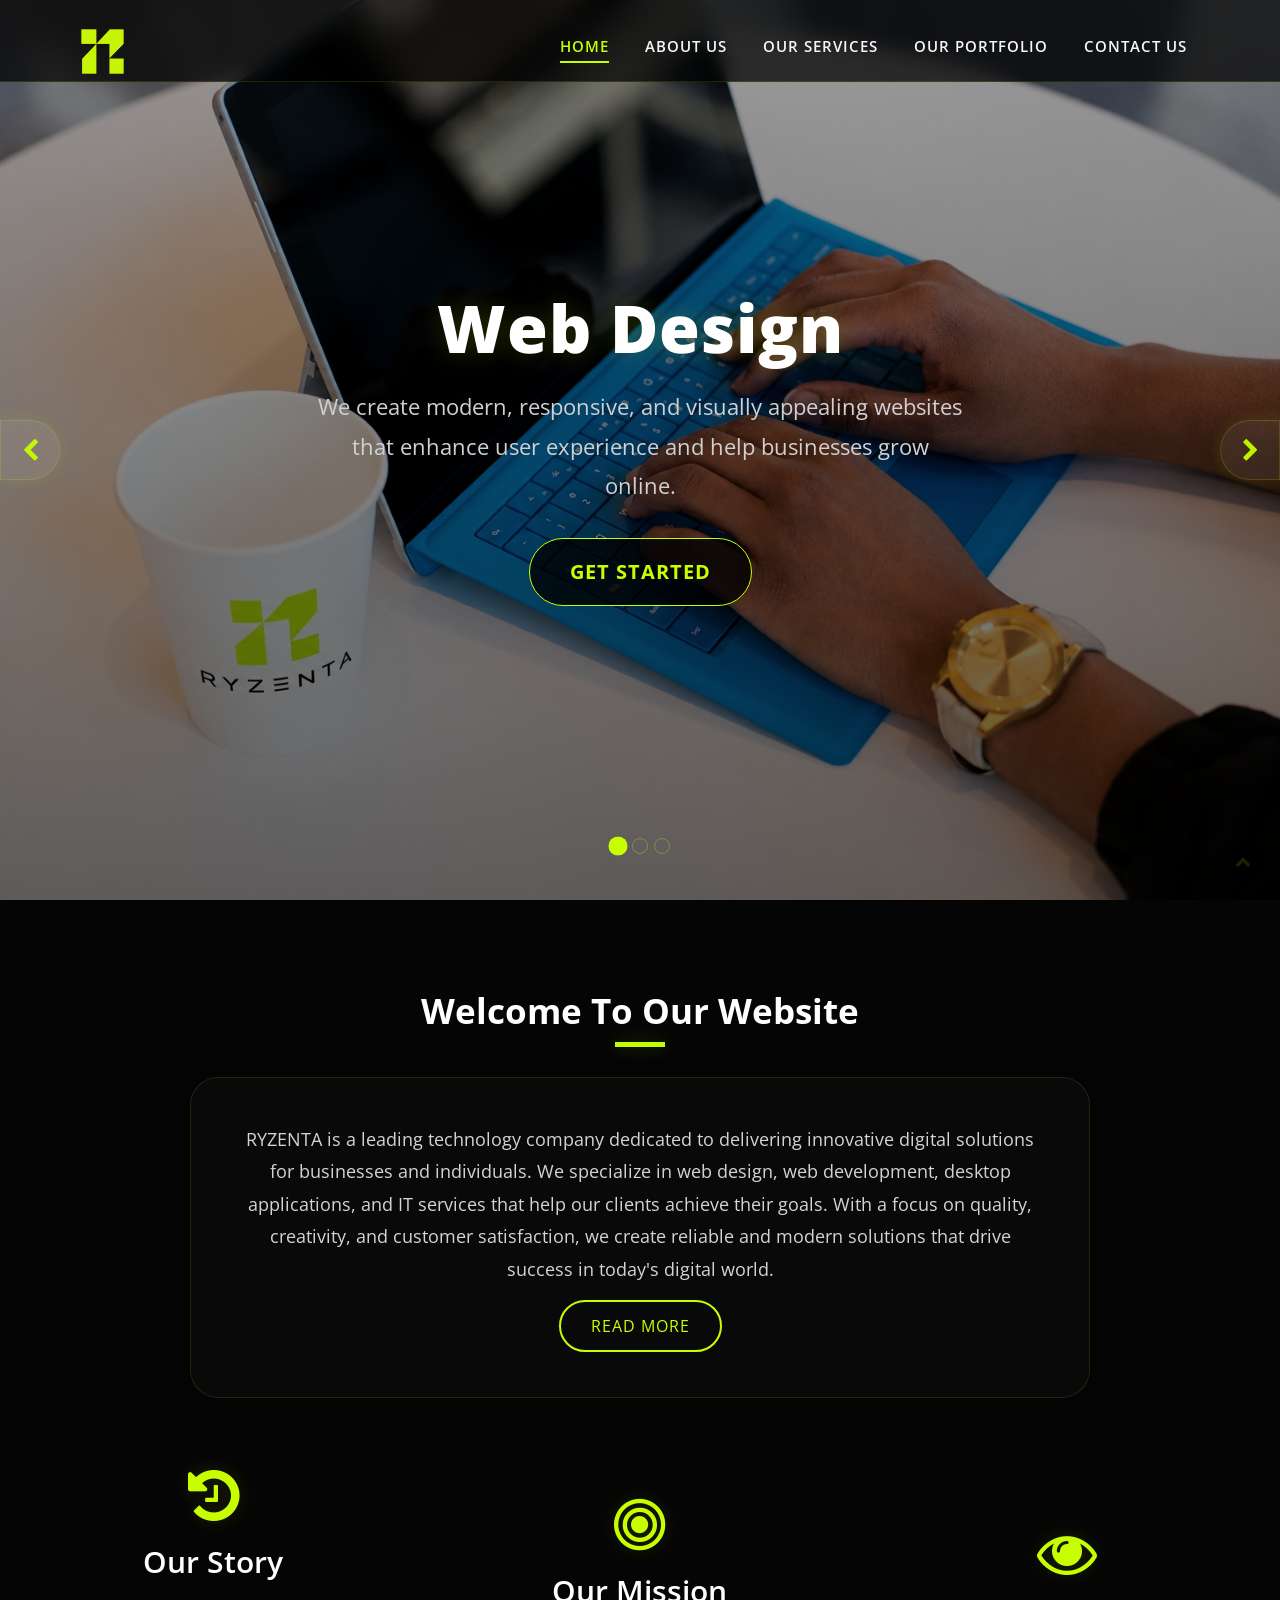
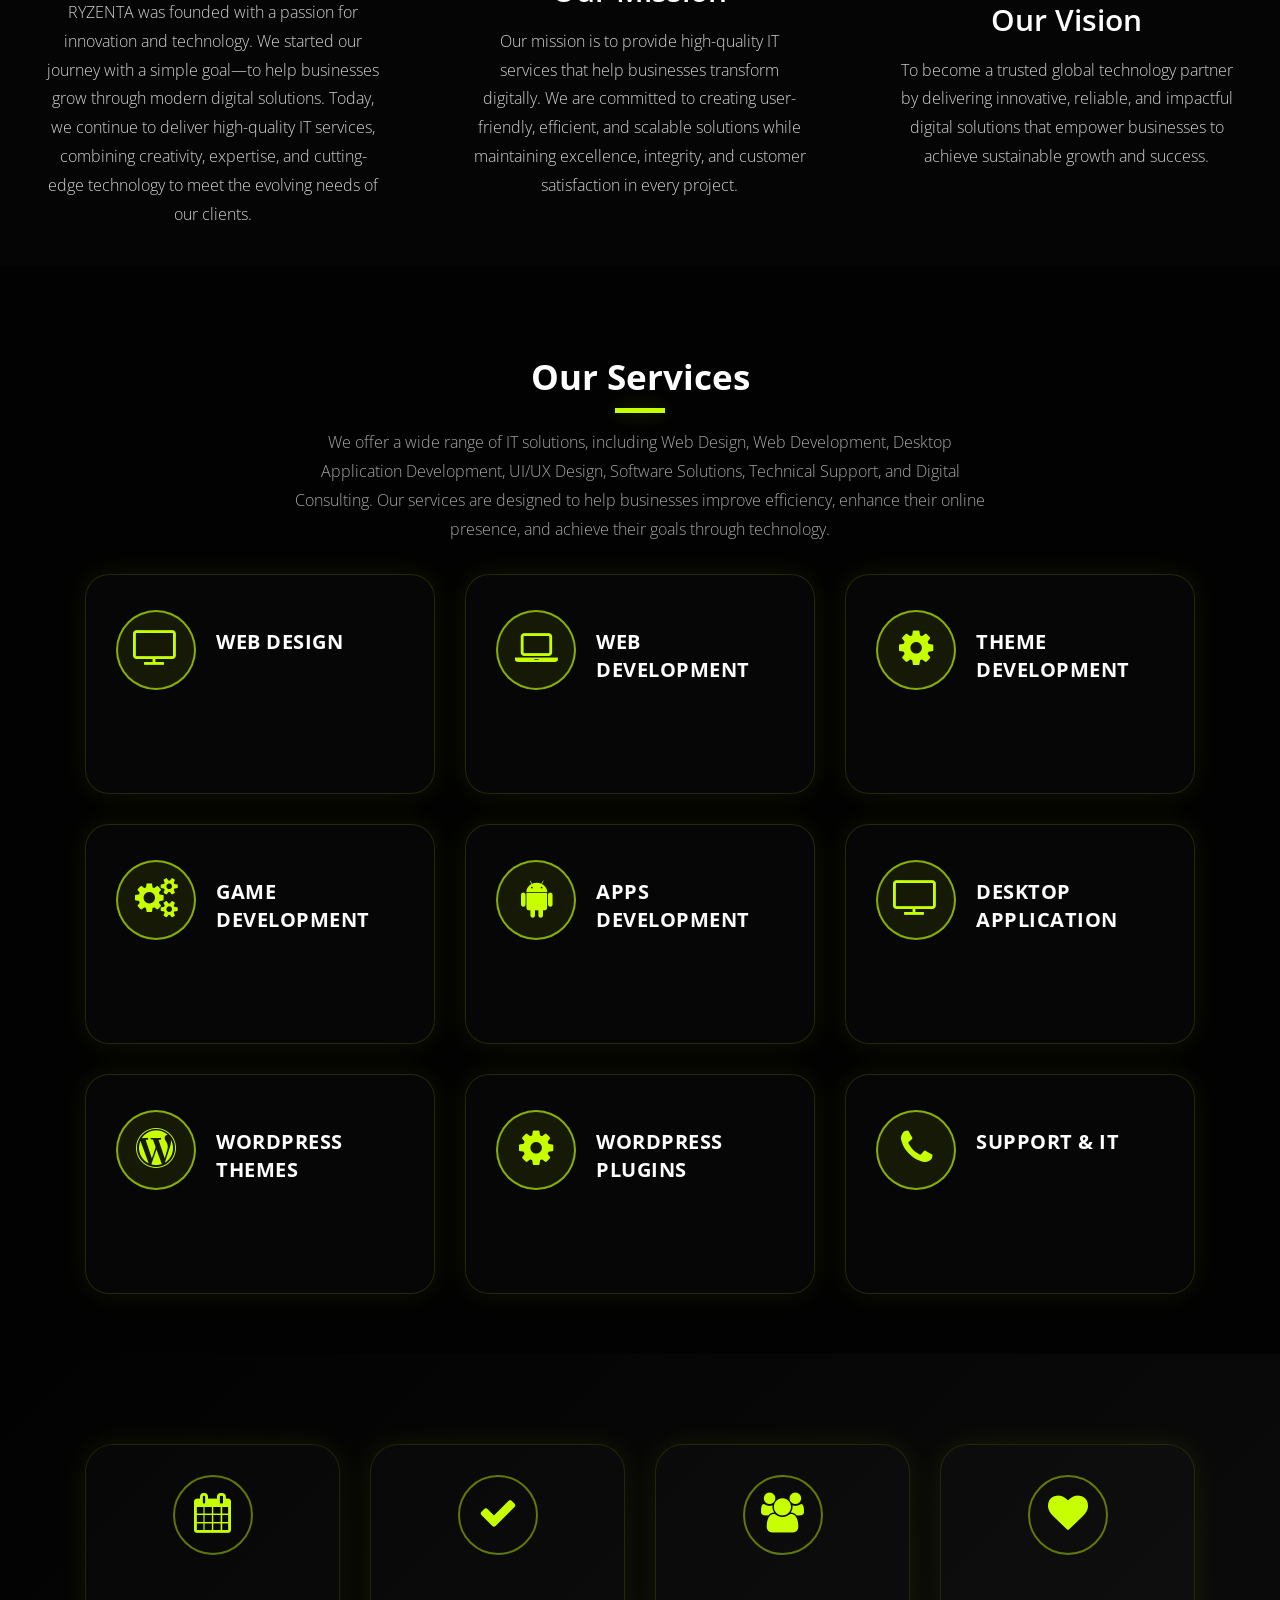
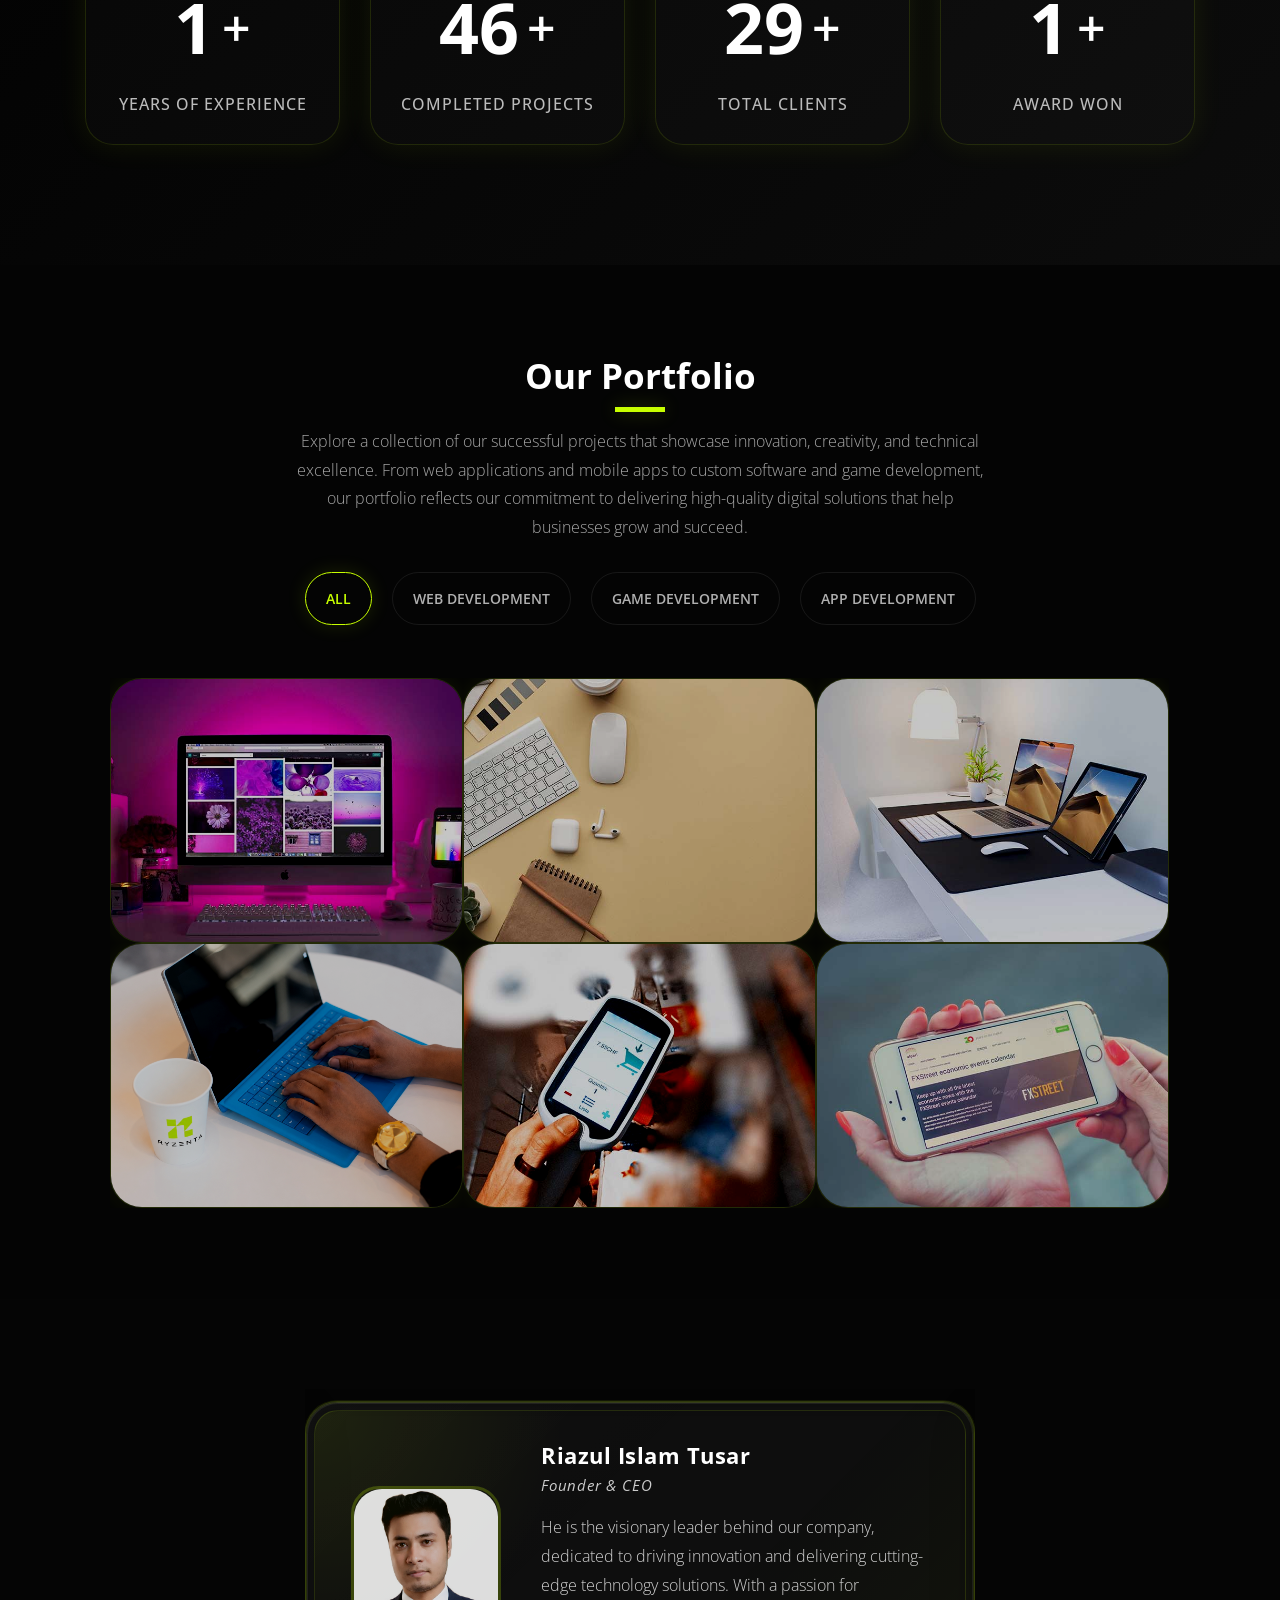
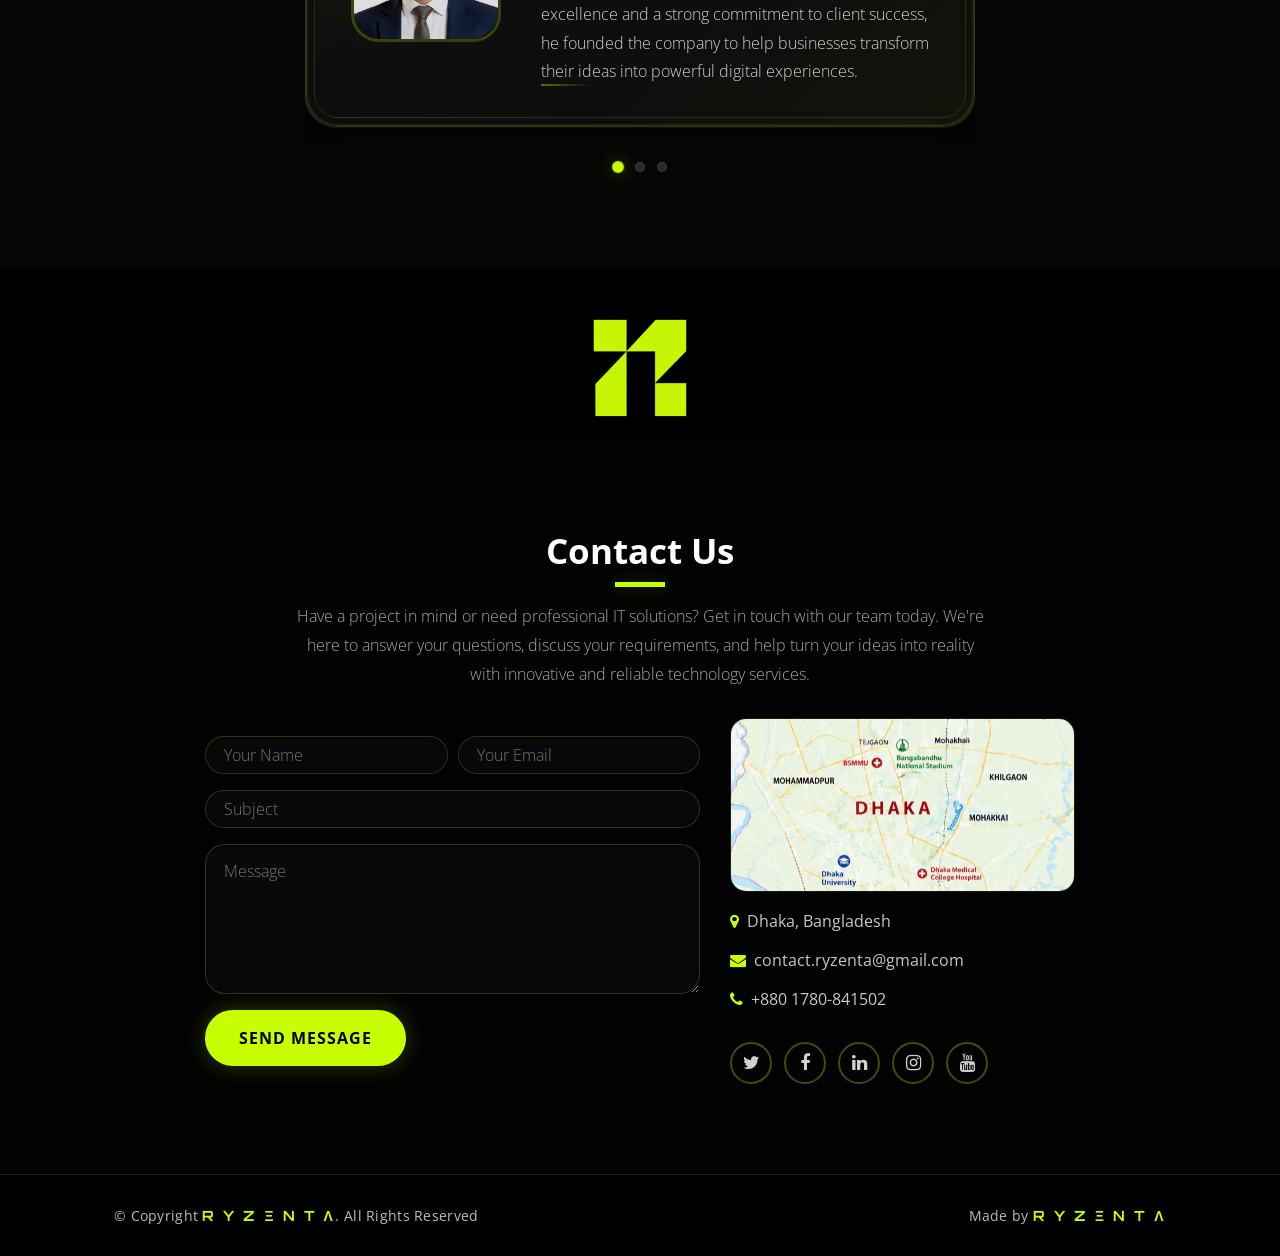
<file: index.html>
<!DOCTYPE html>
<html lang="en">
    <head>
   <!-- Favicon -->
  <link rel="icon" href="images/logo.png" type="image/png">
  <link rel="shortcut icon" href="images/logo.png" type="image/png">

        <!-- HTML tag (gtag.js) -->
<meta name="google-site-verification" content="86KzXKR8FYRM-7yOh8RgNwOD4wLga8-jA7qtf18WQrs" />

        <!-- Open Graph Meta Tags (For YouTube, Facebook, LinkedIn) -->
     <meta property="og:title" content="R Y Z Ξ N T Λ">
  <meta property="og:description" content="Welcome to our website. Check out our projects and services.">
  <meta property="og:image" content="https://ryzenta.github.io/logo.png">
  <meta property="og:url" content="https://ryzenta.github.io/">
  <meta property="og:type" content="website">

  <!-- Twitter Card (For Twitter/X & YouTube link preview) -->
  <meta name="twitter:card" content="summary_large_image">
  <meta name="twitter:title" content="ryzentaofficial">
  <meta name="twitter:description" content="Welcome to our website. Check out our projects and services.">
  <meta name="twitter:image" content="https://ryzenta.github.io/logo.png">


        <meta charset="utf-8">
        <title>R Y Z Ξ N T Λ</title>
        <meta content="width=device-width, initial-scale=1.0" name="viewport">
        <meta content="RYZENTA Futuristic AI and technology brand" name="keywords">
        <meta content="Welcome to our website. Check out our projects and services." name="description">

        <!-- Favicon -->
        <link rel="icon" type="image/png" sizes="32x32" href="img/logo.png">
        <link rel="icon" type="image/png" sizes="16x16" href="img/logo.png">
        <link rel="shortcut icon" href="img/logo.png">
        <link rel="apple-touch-icon" sizes="180x180" href="img/logo.png">

        <!-- Google Fonts -->
        <link href="https://fonts.googleapis.com/css?family=Open+Sans:300,400,600,700|Orbitron:400,500,700&display=swap" rel="stylesheet">

        <!-- CSS Libraries -->
        <link href="https://stackpath.bootstrapcdn.com/bootstrap/4.4.1/css/bootstrap.min.css" rel="stylesheet">
        <link href="https://stackpath.bootstrapcdn.com/font-awesome/4.7.0/css/font-awesome.min.css" rel="stylesheet">
        <link href="lib/owlcarousel/assets/owl.carousel.min.css" rel="stylesheet">
        <link href="lib/lightbox/css/lightbox.min.css" rel="stylesheet">

        <!-- Template Stylesheet -->
        <link href="css/style.css" rel="stylesheet">
    </head>

    <body>
        <!-- Header Nav Start -->
        <div id="header">
            <div class="container-fluid">
                <div id="logo" class="pull-left">
                    <a href="index.html"><img src="img/logo.png" alt="Logo" /></a>
                </div>

                <nav id="nav-menu-container">
                    <ul class="nav-menu">
                        <li class="menu-active"><a href="#header-carousel">Home</a></li>
                        <li><a href="#about">About Us</a></li>
                        <li><a href="#services">Our Services</a></li>
                        <li><a href="#portfolio">Our Portfolio</a></li>
                        <li><a href="#contact">Contact Us</a></li>
                    </ul>
                </nav>
            </div>
        </div>
        <!-- Header Nav End -->
        
        <!-- Header carousel Start-->
        <div id="header-carousel">
            <div class="header-carousel-container">
                <div id="headerCarousel" class="carousel  slide carousel-fade" data-ride="carousel">
                    <ul class="carousel-indicators">
                        <li data-target="#headerCarousel" data-slide-to="0" class="active"></li>
                        <li data-target="#headerCarousel" data-slide-to="1"></li>
                        <li data-target="#headerCarousel" data-slide-to="2"></li>
                    </ul>

                    <div class="carousel-inner">
                        <div class="carousel-item active">
                            <div class="carousel-background"><img src="img/slider-1.jpg" alt=""></div>
                            <div class="carousel-container">
                                <div class="carousel-content">
                                    <h2>Web Design</h2>
                                    <p>
                                        We create modern, responsive, and visually appealing websites that enhance user experience and help businesses grow online.
                                    </p>
                                    <a href="" class="btn-get-started scrollto">Get Started</a>
                                </div>
                            </div>
                        </div>

                        <div class="carousel-item">
                            <div class="carousel-background"><img src="img/slider-2.jpg" alt=""></div>
                            <div class="carousel-container">
                                <div class="carousel-content">
                                    <h2>Desktop Application</h2>
                                    <p>
                                        We develop high-performance desktop software with intuitive interfaces, robust functionality, and seamless user experiences.
                                    </p>
                                    <a href="" class="btn-get-started scrollto">Get Started</a>
                                </div>
                            </div>
                        </div>

                        <div class="carousel-item">
                            <div class="carousel-background"><img src="img/slider-3.jpg" alt=""></div>
                            <div class="carousel-container">
                                <div class="carousel-content">
                                    <h2>Game Development</h2>
                                    <p>
                                        Our game development services combine creative design, advanced programming, stunning graphics, and immersive gameplay to deliver unforgettable gaming experiences for players worldwide.
                                    </p>
                                    <a href="" class="btn-get-started scrollto">Get Started</a>
                                </div>
                            </div>
                        </div>
                    </div>

                    <a class="carousel-control-prev" href="#headerCarousel" role="button" data-slide="prev">
                        <span class="carousel-control-prev-icon fa fa-chevron-left" aria-hidden="true"></span>
                    </a>

                    <a class="carousel-control-next" href="#headerCarousel" role="button" data-slide="next">
                        <span class="carousel-control-next-icon fa fa-chevron-right" aria-hidden="true"></span>
                    </a>

                </div>
            </div>
        </div>
        <!-- Header carousel End-->

        <!-- About Us Start-->
        <div id="about">
            <div class="container-fluid">
                <div class="section-header">
                    <h2>Welcome to Our Website</h2>
                </div>
                <div class="row">
                    <div class="col-md-12">
                        <div class="welcome m-auto">
                            <p>
                                RYZENTA is a leading technology company dedicated to delivering innovative digital solutions for businesses and individuals. We specialize in web design, web development, desktop applications, and IT services that help our clients achieve their goals. With a focus on quality, creativity, and customer satisfaction, we create reliable and modern solutions that drive success in today's digital world.
                            </p>
                            <a class="btn" href="#">Read More</a>
                        </div>
                    </div>
                </div>
                <div class="row">
                    <div class="col-md-4 about-col">
                        <div class="about-content">
                            <i class="fa fa-history"></i>
                            <h2>Our Story</h2>
                            <p>
                                RYZENTA was founded with a passion for innovation and technology. We started our journey with a simple goal—to help businesses grow through modern digital solutions. Today, we continue to deliver high-quality IT services, combining creativity, expertise, and cutting-edge technology to meet the evolving needs of our clients.
                            </p>
                        </div>
                    </div>
                    <div class="col-md-4 about-col">
                        <div class="about-content">
                            <i class="fa fa-bullseye"></i>
                            <h2>Our Mission</h2>
                            <p>
                                Our mission is to provide high-quality IT services that help businesses transform digitally. We are committed to creating user-friendly, efficient, and scalable solutions while maintaining excellence, integrity, and customer satisfaction in every project.

                            </p>
                        </div>
                    </div>
                    <div class="col-md-4 about-col">
                        <div class="about-content">
                            <i class="fa fa-eye"></i>
                            <h2>Our Vision</h2>
                            <p>
                                To become a trusted global technology partner by delivering innovative, reliable, and impactful digital solutions that empower businesses to achieve sustainable growth and success.
                            </p>
                        </div>
                    </div>
                </div>
            </div>
        </div>
        <!-- About Us End-->

        <!-- Services Start -->
        <div id="services">
            <div class="container">
                <div class="section-header">
                    <h2>Our Services</h2>
                    <p>
                        We offer a wide range of IT solutions, including Web Design, Web Development, Desktop Application Development, UI/UX Design, Software Solutions, Technical Support, and Digital Consulting. Our services are designed to help businesses improve efficiency, enhance their online presence, and achieve their goals through technology.
                    </p>
                </div>
                <div class="row">
                    <div class="col-md-6 col-lg-4">
                        <div class="service-col">
                            <div class="service-icon"><i class="fa fa-television"></i></div>
                            <h3>Web Design</h3>
                            <div class="service-detail">
                                We create modern, responsive, and visually appealing websites that enhance user experience and help businesses grow online.
                            </div>
                        </div>
                    </div>
                    <div class="col-md-6 col-lg-4">
                        <div class="service-col">
                            <div class="service-icon"><i class="fa fa-laptop"></i> </div>
                            <h3>Web Development</h3>
                            <div class="service-detail">
Building fast, secure, and scalable web solutions tailored to meet your business goals and requirements.
                            </div>
                        </div>
                    </div>
                    <div class="col-md-6 col-lg-4">
                        <div class="service-col">
                            <div class="service-icon"><i class="fa fa-cog"></i> </div>
                            <h3>Theme Development</h3>
                            <div class="service-detail">
Custom theme development with clean code, attractive layouts, and full responsiveness for a unique online presence.
                            </div>
                        </div>
                    </div>
                    <div class="col-md-6 col-lg-4">
                        <div class="service-col">
                            <div class="service-icon"><i class="fa fa-cogs"></i> </div>
                            <h3>Game Development</h3>
                            <div class="service-detail">
Designing and developing engaging, interactive, and high-performance games for multiple platforms.                            
</div>
                        </div>
                    </div>
                    <div class="col-md-6 col-lg-4">
                        <div class="service-col">
                            <div class="service-icon"><i class="fa fa-android"></i> </div>
                            <h3>Apps Development</h3>
                            <div class="service-detail">
Developing innovative Android and iOS applications with seamless functionality and exceptional user experiences.
                            </div>
                        </div>
                    </div>
                    <div class="col-md-6 col-lg-4">
                        <div class="service-col">
                            <div class="service-icon"><i class="fa fa-television"></i> </div>
                            <h3>Desktop Application</h3>
                            <div class="service-detail">
Creating powerful, secure, and efficient desktop software solutions to streamline business operations and productivity.                            </div>
                        </div>
                    </div>
                    <div class="col-md-6 col-lg-4">
                        <div class="service-col">
                            <div class="service-icon"><i class="fa fa-wordpress"></i> </div>
                            <h3>WordPress Themes</h3>
                            <div class="service-detail">
Professionally crafted WordPress themes that are responsive, customizable, SEO-friendly, and easy to manage.                            </div>
                        </div>
                    </div>
                    <div class="col-md-6 col-lg-4">
                        <div class="service-col">
                            <div class="service-icon"><i class="fa fa-cog"></i> </div>
                            <h3>WordPress Plugins</h3>
                            <div class="service-detail">
Developing custom WordPress plugins to extend website functionality and deliver tailored business solutions.                        </div>
                        </div>
                    </div>
                    <div class="col-md-6 col-lg-4">
                        <div class="service-col">
                            <div class="service-icon"><i class="fa fa-phone"></i> </div>
                            <h3>Support & IT</h3>
                            <div class="service-detail">
Providing reliable IT support, maintenance, troubleshooting, and technical solutions to keep your systems running smoothly.                            </div>
                        </div>
                    </div>
                </div>
            </div>
        </div>
        <!-- Services End -->

        <!-- Counter Start -->
        <div id="counters">
            <div class="container">
                <div class="row">
                    <div class="col-md-3 col-sm-6">
                        <div class="counter">
                            <div class="counter-icon"><i class="fa fa-calendar"></i></div>
                            <div class="number"> <span>2</span></div>
                            <h4 class="font-weight">Years of Experience</h4>
                        </div>
                    </div>
                    <div class="col-md-3 col-sm-6">
                        <div class="counter">
                            <div class="counter-icon"><i class="fa fa-check"></i></div>
                            <div class="number"> <span>80</span></div>
                            <h4 class="font-weight">Completed Projects</h4>
                        </div>
                    </div>
                    <div class="col-md-3 col-sm-6">
                        <div class="counter">
                            <div class="counter-icon"><i class="fa fa-users"></i></div>
                            <div class="number"> <span>50</span></div>
                            <h4 class="font-weight">Total Clients</h4>
                        </div>
                    </div>
                    <div class="col-md-3 col-sm-6">
                        <div class="counter">
                            <div class="counter-icon"><i class="fa fa-heart"></i></div>
                            <div class="number"> <span>2</span></div>
                            <h4 class="font-weight">Award Won</h4>
                        </div>
                    </div>
                </div>
            </div>
        </div>
        <!-- Counter End -->

        <!-- Portfolio Start -->
        <div id="portfolio">
            <div class="container">
                <header class="section-header">
                    <h3 class="section-title">Our Portfolio</h3>
                    <p>
Explore a collection of our successful projects that showcase innovation, creativity, and technical excellence. From web applications and mobile apps to custom software and game development, our portfolio reflects our commitment to delivering high-quality digital solutions that help businesses grow and succeed.                    </p>
                </header>

                <div class="row">
                    <div class="col-lg-12">
                        <ul class="portfolio-flters">
                            <li data-filter="*" class="filter-active">All</li>
                            <li data-filter=".web-dev">Web Development</li>
                            <li data-filter=".game-dev">Game Development</li>
                            <li data-filter=".app-dev">App Development</li>
                        </ul>
                    </div>
                </div>

                <div class="row portfolio-container">
                    <div class="col-lg-4 col-md-6 portfolio-item web-dev">
                        <div class="portfolio-wrap">
                            <figure>
                                <img src="img/portfolio-1.jpg" class="img-fluid" alt="">
                                <a href="img/portfolio-1.jpg" data-lightbox="portfolio" data-title="R Y Z Ξ N T Λ | Building The Future With Smart Technology" class="link-preview" title="Preview"><i class="fa fa-eye"></i></a>
                                <a href="#" class="link-details" title="More Details"><i class="fa fa-link"></i></a>
                                <h4 class="portfolio-title">Modern, responsive, and user-friendly websites designed to enhance your online presence and drive business growth. <span>Web Development</span></h4>
                            </figure>
                        </div>
                    </div>

                    <div class="col-lg-4 col-md-6 portfolio-item web-dev">
                        <div class="portfolio-wrap">
                            <figure>
                                <img src="img/portfolio-2.jpg" class="img-fluid" alt="">
                                <a href="img/portfolio-2.jpg" class="link-preview" data-lightbox="portfolio" data-title="R Y Z Ξ N T Λ | Building The Future With Smart Technology" title="Preview"><i class="fa fa-eye"></i></a>
                                <a href="#" class="link-details" title="More Details"><i class="fa fa-link"></i></a>
                                <h4 class="portfolio-title">Custom web solutions built with the latest technologies to ensure performance, security, and seamless user experiences. <span>Web Development</span></h4>
                            </figure>
                        </div>
                    </div>

                    <div class="col-lg-4 col-md-6 portfolio-item game-dev">
                        <div class="portfolio-wrap">
                            <figure>
                                <img src="img/portfolio-3.jpg" class="img-fluid" alt="">
                                <a href="img/portfolio-3.jpg" class="link-preview" data-lightbox="portfolio" data-title="R Y Z Ξ N T Λ | Building The Future With Smart Technology" title="Preview"><i class="fa fa-eye"></i></a>
                                <a href="#" class="link-details" title="More Details"><i class="fa fa-link"></i></a>
                                <h4 class="portfolio-title">Creative and engaging games developed with stunning visuals, immersive gameplay, and optimized performance. <span>Game Development</span></h4>
                            </figure>
                        </div>
                    </div>

                    <div class="col-lg-4 col-md-6 portfolio-item game-dev">
                        <div class="portfolio-wrap">
                            <figure>
                                <img src="img/portfolio-4.jpg" class="img-fluid" alt="">
                                <a href="img/portfolio-4.jpg" class="link-preview" data-lightbox="portfolio" data-title="R Y Z Ξ N T Λ | Building The Future With Smart Technology" title="Preview"><i class="fa fa-eye"></i></a>
                                <a href="#" class="link-details" title="More Details"><i class="fa fa-link"></i></a>
                                <h4 class="portfolio-title">From concept to launch, we create innovative gaming experiences for mobile, desktop, and online platforms. <span>Game Development</span></h4>
                            </figure>
                        </div>
                    </div>

                    <div class="col-lg-4 col-md-6 portfolio-item app-dev">
                        <div class="portfolio-wrap">
                            <figure>
                                <img src="img/portfolio-5.jpg" class="img-fluid" alt="">
                                <a href="img/portfolio-5.jpg" class="link-preview" data-lightbox="portfolio" data-title="R Y Z Ξ N T Λ | Building The Future With Smart Technology" title="Preview"><i class="fa fa-eye"></i></a>
                                <a href="#" class="link-details" title="More Details"><i class="fa fa-link"></i></a>
                                <h4 class="portfolio-title">Scalable Android and iOS apps tailored to meet business needs and help brands connect with their audience. <span>App Development</span></h4>
                            </figure>
                        </div>
                    </div>

                    <div class="col-lg-4 col-md-6 portfolio-item app-dev">
                        <div class="portfolio-wrap">
                            <figure>
                                <img src="img/portfolio-6.jpg" class="img-fluid" alt="">
                                <a href="img/portfolio-6.jpg" class="link-preview" data-lightbox="portfolio" data-title="R Y Z Ξ N T Λ | Building The Future With Smart Technology" title="Preview"><i class="fa fa-eye"></i></a>
                                <a href="#" class="link-details" title="More Details"><i class="fa fa-link"></i></a>
                                <h4 class="portfolio-title">Powerful mobile applications designed to deliver smooth functionality and exceptional user experiences. <span>App Development</span></h4>
                            </figure>
                        </div>
                    </div>
                </div>
            </div>
        </div>
        <!-- Portfolio End -->

        <!-- Testimonials Start -->
        <div id="testimonials">
            <div class="container">
                <div class="owl-carousel testimonials-carousel">
                    <div class="testimonial-item">
                        <div class="testimonial-img">
                            <img src="img/testimonial-1.jpg" alt="">
                        </div>
                        <div class="testimonial-content">
                            <h3>Riazul Islam Tusar</h3>
                            <h4>Founder & CEO</h4>
                            <p>
He is the visionary leader behind our company, dedicated to driving innovation and delivering cutting-edge technology solutions. With a passion for excellence and a strong commitment to client success, he founded the company to help businesses transform their ideas into powerful digital experiences.                            </p>
                        </div>
                    </div>

                    <div class="testimonial-item">
                        <div class="testimonial-img">
                            <img src="img/testimonial-2.jpg" alt="">
                        </div>
                        <div class="testimonial-content">
                            <h3>Atiq Hasan Riad</h3>
                            <h4>Co-Founder & COO</h4>
                            <p>
He plays a key role in shaping the company's growth and strategic direction. With expertise in technology, project management, and business development, he works closely with clients and teams to ensure the delivery of high-quality solutions that create lasting value.                            </p>
                        </div>
                    </div>

                    <div class="testimonial-item">
                        <div class="testimonial-img">
                            <img src="img/testimonial-3.jpg" alt="">
                        </div>
                        <div class="testimonial-content">
                            <h3>Tahmida Huda</h3>
                            <h4>Marketing Director</h4>
                            <p>
She is responsible for overseeing daily operations and ensuring the successful execution of projects. With strong leadership, organizational skills, and industry expertise, he coordinates teams, manages client relationships, and drives operational excellence to deliver outstanding results and customer satisfaction.                        </div>
                    </div>
                </div>
            </div>
        </div>
        <!-- Testimonials End -->

        <!-- Contact Logo Start -->
        <div class="contact-logo-wrapper">
            <div class="container">
                <div class="contact-logo">
                    <img src="img/logo.png" alt="RYZENTA Logo">
                </div>
            </div>
        </div>
        <!-- Contact Logo End -->

        <!-- Contact Start -->
        <div class="contact" id="contact">
            <div class="container">
                <div class="section-header">
                    <h3>Contact Us</h3>
                    <p>
Have a project in mind or need professional IT solutions? Get in touch with our team today. We're here to answer your questions, discuss your requirements, and help turn your ideas into reality with innovative and reliable technology services.                    </p>
                </div>

                <div class="row align-items-center">
                    <div class="col-md-7">
                        <div class="form">
                            <form action="" method="">
                                <div class="form-row">
                                    <div class="form-group col-md-6">
                                        <input type="text" class="form-control" placeholder="Your Name" />
                                    </div>
                                    <div class="form-group col-md-6">
                                        <input type="email" class="form-control" placeholder="Your Email" />
                                    </div>
                                </div>
                                <div class="form-group">
                                    <input type="text" class="form-control" placeholder="Subject" />
                                </div>
                                <div class="form-group">
                                    <textarea class="form-control" rows="5" placeholder="Message"></textarea>
                                </div>
                                <div><button type="submit">Send Message</button></div>
                            </form>
                        </div>
                    </div>
                    <div class="col-md-5">
                        <div class="contact-info">
                            <img src="img/map.jpg" alt="Map" />
                            <p><i class="fa fa-map-marker"></i>Dhaka, Bangladesh</p>
                            <p><i class="fa fa-envelope"></i>contact.ryzenta@gmail.com</p>
                            <p><i class="fa fa-phone"></i>+880 1780-841502</p>
                            <div class="social">
                                <a href="https://www.twitter.com/ryzentaofficial"><i class="fa fa-twitter"></i></a>
                                <a href="https://www.facebook.com/ryzenta"><i class="fa fa-facebook"></i></a>
                                <a href="https://www.linkedin.com/company/ryzenta"><i class="fa fa-linkedin"></i></a>
                                <a href="https://www.instagram.com/ryzentaofficial"><i class="fa fa-instagram"></i></a>
                                <a href="https://www.youtube.com/@ryzenta"><i class="fa fa-youtube"></i></a>
                            </div>
                        </div>
                    </div>
                </div>
            </div>
        </div>
        <!-- Contact End -->

        <!-- Footer Start -->
        <div id="footer">
            <div class="container">
                <div class="footer-inner">
                    <div class="footer-left">
                        <p>© Copyright <a href="#home">R Y Z Ξ N T Λ</a>. All Rights Reserved</p>
                    </div>

                    <div class="footer-center" aria-hidden="true"></div>

                    <div class="footer-right">
                        <p>Made by <a href="#home">R Y Z Ξ N T Λ</a></p>
                    </div>
                </div>
            </div>
        </div>
        <!-- Footer End -->
        
        <!-- Back to Top -->
        <a href="#" class="back-to-top"><i class="fa fa-chevron-up"></i></a>

        <!-- JavaScript Libraries -->
        <script src="https://code.jquery.com/jquery-3.4.1.min.js"></script>
        <script src="https://stackpath.bootstrapcdn.com/bootstrap/4.4.1/js/bootstrap.bundle.min.js"></script>
        <script src="lib/easing/easing.min.js"></script>
        <script src="lib/menuspy/menuspy.min.js"></script>
        <script src="lib/waypoints/waypoints.min.js"></script>
        <script src="lib/counterup/counterup.min.js"></script>
        <script src="lib/owlcarousel/owl.carousel.min.js"></script>
        <script src="lib/isotope/isotope.pkgd.min.js"></script>
        <script src="lib/lightbox/js/lightbox.min.js"></script>

        <!-- Template Javascript -->
        <script src="js/main.js"></script>
    </body>
</html>
</file>
<file: css/style.css>
:root {
    --ryzenta-black: #000000;
    --ryzenta-black-alt: #050505;
    --ryzenta-grey: #dcdcdc;
    --ryzenta-grey-light: #aaaaaa;
    --ryzenta-lime: #c7ff00;
    --ryzenta-lime-soft: rgba(199, 255, 0, 0.18);
    --ryzenta-border: rgba(199, 255, 0, 0.2);
    --ryzenta-glow: rgba(199, 255, 0, 0.4);
}

* {
    box-sizing: border-box;
}

body {
    color: var(--ryzenta-grey);
    font-family: 'Open Sans', sans-serif;
    font-weight: 300;
    background: var(--ryzenta-black);
    background-image: radial-gradient(circle at top left, rgba(199,255,0,0.06), transparent 18%),
                      radial-gradient(circle at 85% 20%, rgba(199,255,0,0.04), transparent 14%);
    overflow-x: hidden;
}

/* Mobile Optimization */
@media (max-width: 575.98px) {
    body {
        font-size: 14px;
    }
}

a {
    color: var(--ryzenta-lime);
    transition: color 0.3s ease, text-shadow 0.3s ease;
}

a:hover,
a:active,
a:focus {
    color: #ffffff;
    text-decoration: none;
    text-shadow: 0 0 12px var(--ryzenta-glow);
}

p {
    padding: 0;
    margin: 0 0 15px 0;
    line-height: 1.8;
}

h1,
h2,
h3,
h4,
h5,
h6 {
    color: #ffffff;
    margin: 0 0 15px 0;
    padding: 0;
}

.back-to-top {
    position: fixed;
    display: none;
    background: rgba(0,0,0,0.85);
    color: var(--ryzenta-lime);
    width: 44px;
    height: 44px;
    text-align: center;
    line-height: 1;
    font-size: 16px;
    border-radius: 50%;
    right: 15px;
    bottom: 15px;
    transition: background 0.5s, transform 0.3s;
    z-index: 11;
    box-shadow: 0 0 18px rgba(199,255,0,0.15);
}

.back-to-top:hover {
    transform: translateY(-2px);
    background: rgba(0,0,0,1);
}

.back-to-top i {
    padding-top: 12px;
    color: var(--ryzenta-lime);
}

/**********************************/
/********* Header Nav CSS *********/
/**********************************/
#header {
    padding: 24px 0;
    height: 82px;
    position: fixed;
    left: 0;
    top: 0;
    right: 0;
    transition: all 0.4s ease;
    z-index: 997;
    background: rgba(0, 0, 0, 0.72);
    border-bottom: 1px solid rgba(199, 255, 0, 0.12);
    backdrop-filter: blur(10px);
}

#header.header-scrolled {
    background: rgba(0, 0, 0, 0.92);
    padding: 14px 0;
    height: 72px;
    box-shadow: 0 30px 80px rgba(0,0,0,0.25);
}

#header #logo {
    float: left;
}

/* Minimal header logo rules (restored) */
#header #logo a { display: inline-block; }

#header #logo img {
    padding: 0;
    margin: 0;
    max-height: 55px;
    width: auto;
    display: block;
}

#nav-menu-container {
    float: right;
    margin: 0;
}

.nav-menu,
.nav-menu * {
    margin: 0;
    padding: 0;
    list-style: none;
}

.nav-menu li {
    position: relative;
    float: left;
    margin: 10px 18px 0 18px;
    white-space: nowrap;
}

.nav-menu a {
    padding: 0 0 5px 0;
    text-decoration: none;
    display: inline-block;
    color: #f7f7f7;
    font-size: 15px;
    font-weight: 600;
    letter-spacing: 1px;
    text-transform: uppercase;
    outline: none;
}

.nav-menu a::after {
    position: absolute;
    content: "";
    width: 100%;
    height: 2px;
    bottom: 0;
    left: 0;
    background: var(--ryzenta-lime);
    opacity: 0;
    transform: translateY(4px);
    transition: opacity 0.3s ease, transform 0.3s ease;
}

.nav-menu li:hover > a,
.nav-menu > .menu-active > a {
    color: var(--ryzenta-lime);
}

.nav-menu li:hover > a::after,
.nav-menu > .menu-active > a::after {
    opacity: 1;
    transform: translateY(0);
}

#mobile-nav-toggle {
    position: fixed;
    right: 0;
    top: 0;
    z-index: 999;
    margin: 20px 20px 0 0;
    border: 0;
    background: none;
    font-size: 24px;
    display: none;
    transition: all 0.4s;
    outline: none;
    cursor: pointer;
}

#mobile-nav-toggle i {
    color: #ffffff;
}

#mobile-nav {
    position: fixed;
    top: 0;
    padding-top: 30px;
    bottom: 0;
    z-index: 998;
    background: rgba(0, 0, 0, 0.96);
    left: -100%;
    width: 100%;
    text-align: center;
    overflow-y: auto;
    transition: 0.4s;
}

#mobile-nav ul {
    padding: 0;
    margin: 0;
    list-style: none;
}

#mobile-nav ul li {
    position: relative;
}

#mobile-nav ul li a {
    color: #ffffff;
    font-size: 16px;
    text-transform: uppercase;
    overflow: hidden;
    padding: 12px 15px;
    position: relative;
    text-decoration: none;
    width: 100%;
    display: block;
    outline: none;
    font-weight: 700;
}

#mobile-nav ul li a:hover,
#mobile-nav ul li.menu-active a {
    color: var(--ryzenta-lime);
}

#mobile-body-overly {
    width: 100%;
    height: 100%;
    z-index: 997;
    top: 0;
    left: 0;
    position: fixed;
    background: rgba(0, 0, 0, 0.7);
    display: none;
}

body.mobile-nav-active {
    overflow: hidden;
}

body.mobile-nav-active #mobile-nav {
    left: 0;
}

body.mobile-nav-active #mobile-nav-toggle {
    color: #fff;
}

@media (min-width: 992px) {
    #header #logo {
        padding-left: 60px;
    }

    #nav-menu-container {
        padding-right: 60px;
    }
}

@media (max-width: 767.98px) {
    #nav-menu-container {
        display: none;
    }

    #mobile-nav-toggle {
        display: inline;
    }

    #header {
        padding: 16px 0;
        height: 70px;
    }

    #header.header-scrolled {
        padding: 12px 0;
        height: 65px;
    }

    #header #logo img {
        max-height: 45px;
    }

    #mobile-nav-toggle {
        margin: 14px 16px 0 0;
        font-size: 22px;
    }

    #mobile-nav ul li a {
        font-size: 15px;
        padding: 14px 18px;
    }
}


/**********************************/
/******** Header Carousel *********/
/**********************************/
#header-carousel {
    position: relative;
    width: 100%;
    min-height: 100vh;
    background: #000;
    overflow: hidden;
}

#header-carousel .carousel-item {
    position: relative;
    width: 100%;
    min-height: 100vh;
    display: block;
    overflow: hidden;
    background: #000;
}

#header-carousel .carousel-item::before {
    content: '';
    position: absolute;
    inset: 0;
    z-index: 1;
    pointer-events: none;
    background: linear-gradient(180deg, rgba(0,0,0,0.25), rgba(0,0,0,0.55));
}

#header-carousel .carousel-background {
    position: absolute;
    inset: 0;
    overflow: hidden;
    z-index: 0;
}

#header-carousel .carousel-background img {
    width: 100%;
    height: 100%;
    object-fit: cover;
    object-position: center center;
    filter: brightness(0.85) contrast(1.05) saturate(0.95);
    display: block;
}

#header-carousel .carousel-container {
    position: relative;
    z-index: 2;
    display: flex;
    align-items: center;
    justify-content: center;
    min-height: 100vh;
    padding: 0 25px;
}

#header-carousel .carousel-content {
    max-width: 680px;
    text-align: center;
    padding: 0 15px;
    opacity: 0;
    transform: translateY(25px);
    transition: opacity 0.85s ease, transform 0.85s ease;
}

#header-carousel .carousel-item.active .carousel-content {
    opacity: 1;
    transform: translateY(0);
}

#header-carousel h2 {
    color: #ffffff;
    margin-bottom: 26px;
    font-size: 66px;
    font-weight: 800;
    letter-spacing: 1px;
    line-height: 1.02;
    text-shadow: 0 0 24px rgba(199,255,0,0.18);
}

#header-carousel p {
    margin: 0 auto 32px auto;
    color: #d1d1d1;
    font-size: 22px;
    font-weight: 400;
    line-height: 1.8;
    max-width: 720px;
}

#header-carousel .carousel-control-prev,
#header-carousel .carousel-control-next {
    width: auto;
    top: 50%;
    transform: translateY(-50%);
    opacity: 0.95;
}

#header-carousel .carousel-control-next-icon,
#header-carousel .carousel-control-prev-icon {
    display: inline-flex;
    align-items: center;
    justify-content: center;
    width: 60px;
    height: 60px;
    background: rgba(255,255,255,0.08);
    color: var(--ryzenta-lime);
    font-size: 24px;
    line-height: 1;
    border-radius: 50%;
    transition: background 0.3s ease, transform 0.3s ease, box-shadow 0.3s ease;
    border: 1px solid rgba(199,255,0,0.16);
    box-shadow: 0 0 18px rgba(199,255,0,0.12);
}

#header-carousel .carousel-control-next-icon:hover,
#header-carousel .carousel-control-prev-icon:hover {
    background: rgba(199,255,0,0.16);
    transform: scale(1.05);
    box-shadow: 0 0 24px rgba(199,255,0,0.18);
}

#header-carousel .carousel-control-next-icon {
    border-radius: 50px 0 0 50px;
}

#header-carousel .carousel-control-prev-icon {
    border-radius: 0 50px 50px 0;
}

#header-carousel .carousel-indicators {
    bottom: 30px;
}

#header-carousel .carousel-indicators li {
    width: 14px;
    height: 14px;
    border: 1px solid rgba(199,255,0,0.6);
    border-radius: 50%;
    background: transparent;
    cursor: pointer;
    transition: background 0.3s ease, transform 0.3s ease;
}

#header-carousel .carousel-indicators .active {
    background: var(--ryzenta-lime);
    transform: scale(1.2);
}

#header-carousel .btn-get-started {
    display: inline-block;
    padding: 18px 40px;
    font-size: 20px;
    font-weight: 700;
    letter-spacing: 1px;
    text-transform: uppercase;
    transition: background 0.3s ease, color 0.3s ease, box-shadow 0.3s ease, transform 0.3s ease;
    color: var(--ryzenta-lime);
    background: rgba(0,0,0,0.78);
    border: 1px solid var(--ryzenta-lime);
    border-radius: 50px;
}

#header-carousel .btn-get-started:hover {
    background: var(--ryzenta-lime);
    color: #000000;
    box-shadow: 0 0 30px rgba(199,255,0,0.45);
    transform: translateY(-1px);
}

@media (max-width: 991.98px) {
    #header-carousel .carousel-content {
        max-width: 75%;
    }

    #header-carousel h2 {
        margin-bottom: 18px;
        font-size: 48px;
        font-weight: 700;
        letter-spacing: 0.5px;
    }

    #header-carousel p {
        font-size: 18px;
    }
    
    #header-carousel .btn-get-started {
        padding: 14px 30px;
        font-size: 18px;
        letter-spacing: 0.8px;
    }
}

@media (max-width: 767.98px) {
    #header-carousel .carousel-content {
        max-width: 85%;
    }

    #header-carousel h2 {
        margin-bottom: 18px;
        font-size: 36px;
        font-weight: 700;
        letter-spacing: 0;
    }

    #header-carousel p {
        font-size: 16px;
    }
    
    #header-carousel .btn-get-started {
        padding: 12px 26px;
        font-size: 16px;
    }
}

@media (max-width: 575.98px) {
    #header-carousel .carousel-content {
        max-width: 95%;
    }

    #header-carousel h2 {
        font-size: 26px;
        margin-bottom: 18px;
    }

    #header-carousel p {
        font-size: 15px;
        margin-bottom: 22px;
    }
    
    #header-carousel .btn-get-started {
        padding: 10px 22px;
        font-size: 14px;
    }

    #header-carousel .carousel-control-next-icon,
    #header-carousel .carousel-control-prev-icon {
        width: 50px;
        height: 50px;
        font-size: 18px;
    }

    #header-carousel .carousel-indicators {
        bottom: 20px;
    }

    #header-carousel .carousel-indicators li {
        width: 12px;
        height: 12px;
    }
}


/**********************************/
/******* Section Header CSS *******/
/**********************************/
.section-header {
    position: relative;
    max-width: 700px;
    margin: 0 auto 30px auto;
}

.section-header h2,
.section-header h3 {
    position: relative;
    color: #ffffff;
    font-size: 35px;
    font-weight: 700;
    text-align: center;
    text-transform: capitalize;
    padding-bottom: 15px;
}

.section-header h2::after,
.section-header h3::after {
    content: '';
    position: absolute;
    width: 50px;
    height: 5px;
    left: calc(50% - 25px);
    bottom: 0;
    background: var(--ryzenta-lime);
    box-shadow: 0 0 18px rgba(199,255,0,0.25);
}

.section-header p {
    font-size: 16px;
    font-weight: 300;
    text-align: center;
    margin: 0;
    color: #a8a8a8;
}

/* Section Header Responsive Design */
@media (max-width: 991.98px) {
    .section-header h2,
    .section-header h3 {
        font-size: 32px;
        padding-bottom: 12px;
    }

    .section-header p {
        font-size: 15px;
    }
}

@media (max-width: 767.98px) {
    .section-header {
        margin-bottom: 25px;
    }

    .section-header h2,
    .section-header h3 {
        font-size: 28px;
        padding-bottom: 12px;
    }

    .section-header h2::after,
    .section-header h3::after {
        width: 40px;
        height: 4px;
        left: calc(50% - 20px);
    }

    .section-header p {
        font-size: 14px;
    }
}

@media (max-width: 575.98px) {
    .section-header h2,
    .section-header h3 {
        font-size: 24px;
    }

    .section-header p {
        font-size: 13px;
    }
}


/**********************************/
/********** About Us CSS **********/
/**********************************/
#about {
    position: relative;
    padding: 90px 0 0 0;
    margin-bottom: -30px;
    background: #050505;
}

#about .row {
    margin-bottom: 30px;
}

#about .welcome {
    max-width: 900px;
    text-align: center;
    margin: 0 auto 40px;
    padding: 45px;
    border-radius: 28px;
    background: rgba(255,255,255,0.02);
    border: 1px solid rgba(199,255,0,0.12);
    box-shadow: 0 0 40px rgba(0,0,0,0.25);
}

#about .welcome h2 {
    color: var(--ryzenta-lime);
    font-size: 35px;
    font-weight: 700;
    padding-bottom: 15px;
}

#about .welcome h2:after {
    position: absolute;
    content: "";
    width: 50px;
    height: 3px;
    top: 50px;
    left: calc(50% - 25px);
    background: var(--ryzenta-lime);
}

#about .welcome p {
    font-size: 18px;
    font-weight: 400;
    color: #d4d4d4;
}

#about .welcome a {
    padding: 12px 30px;
    color: var(--ryzenta-lime);
    letter-spacing: 1px;
    background: transparent;
    border: 2px solid var(--ryzenta-lime);
    border-radius: 50px;
    text-transform: uppercase;
    transition: all 0.3s ease;
}

#about .welcome a:hover {
    color: #000000;
    background: var(--ryzenta-lime);
    box-shadow: 0 0 30px rgba(199,255,0,0.28);
}

#about .about-col {
    display: flex;
    align-items: stretch;
    min-height: 100%;
    background: transparent;
    border-radius: 0;
    border: none;
    box-shadow: none;
}

#about .about-col:nth-child(2) {
    background: transparent;
}

#about .about-content {
    position: relative;
    width: 100%;
    padding: 38px 32px;
    text-align: center;
    display: flex;
    flex-direction: column;
    justify-content: center;
    gap: 18px;
    flex: 1;
}

#about .about-content i {
    color: var(--ryzenta-lime);
    font-size: 60px;
    margin: 0;
    text-shadow: 0 0 18px rgba(199,255,0,0.14);
}

#about .about-content h2 {
    color: #ffffff;
    font-size: 30px;
    font-weight: 600;
    margin: 0;
}

#about .about-content p {
    color: #d4d4d4;
    font-size: 16px;
    font-weight: 300;
    line-height: 1.8;
    margin: 0;
}

/* About Us Responsive Design */
@media (max-width: 991.98px) {
    #about {
        padding: 70px 0 0 0;
    }

    #about .welcome {
        max-width: 85%;
        padding: 40px 30px;
        margin: 0 auto 35px;
        border-radius: 24px;
    }

    #about .welcome h2 {
        font-size: 32px;
    }

    #about .welcome h2::after {
        top: 45px;
    }

    #about .welcome p {
        font-size: 16px;
    }

    #about .about-content {
        padding: 32px 26px;
        gap: 16px;
    }

    #about .about-content i {
        font-size: 52px;
    }

    #about .about-content h2 {
        font-size: 26px;
    }

    #about .about-content p {
        font-size: 15px;
    }
}

@media (max-width: 767.98px) {
    #about {
        padding: 60px 0 0 0;
        margin-bottom: -20px;
    }

    #about .welcome {
        max-width: 90%;
        padding: 35px 25px;
        margin: 0 auto 30px;
        border-radius: 20px;
    }

    #about .welcome h2 {
        font-size: 28px;
    }

    #about .welcome h2::after {
        top: 40px;
    }

    #about .welcome p {
        font-size: 15px;
    }

    #about .about-content {
        padding: 28px 20px;
        gap: 14px;
    }

    #about .about-content i {
        font-size: 48px;
    }

    #about .about-content h2 {
        font-size: 24px;
    }

    #about .about-content p {
        font-size: 14px;
    }
}

@media (max-width: 575.98px) {
    #about {
        padding: 50px 0 0 0;
    }

    #about .welcome {
        max-width: 95%;
        padding: 28px 20px;
        margin: 0 auto 25px;
        border-radius: 16px;
    }

    #about .welcome h2 {
        font-size: 24px;
        margin-bottom: 12px;
    }

    #about .welcome p {
        font-size: 14px;
        margin-bottom: 18px;
    }

    #about .welcome a {
        padding: 10px 24px;
        font-size: 14px;
    }

    #about .about-content {
        padding: 24px 16px;
        gap: 12px;
    }

    #about .about-content i {
        font-size: 42px;
    }

    #about .about-content h2 {
        font-size: 22px;
        margin-bottom: 8px;
    }

    #about .about-content p {
        font-size: 13px;
        line-height: 1.7;
    }
}


/**********************************/
/********** Service CSS ***********/
/**********************************/
#services {
    padding: 90px 0 30px 0;
    background: #020202;
}

#services .service-col {
    position: relative;
    width: 100%;
    min-height: 220px;
    overflow: hidden;
    margin-bottom: 30px;
    background: rgba(255,255,255,0.02);
    border-radius: 24px;
    border: 1px solid rgba(199,255,0,0.14);
    box-shadow: 0 0 30px rgba(199,255,0,0.08);
    transition: transform 0.35s ease, box-shadow 0.35s ease;
    padding: 35px 30px;
}

#services .service-col:hover {
    transform: translateY(-6px);
    box-shadow: 0 18px 45px rgba(199,255,0,0.16);
}

#services .service-detail {
    position: absolute;
    width: 100%;
    height: 100%;
    top: 0;
    left: -100%;
    background: rgba(0, 0, 0, 0.7);
    padding: 20px 20px 20px 30px;
    color: #ffffff;
    font-size: 14px;
    font-weight: 300;
    line-height: 22px;
}

#services .service-col:hover .service-detail {
    transition: 0.5s ease;
    left: 0;
}

#services .service-icon {
    position: relative;
    display: inline-block;
    width: 80px;
    height: 80px;
    float: left;
    margin-right: 20px;
    text-align: center;
    padding: 16px 0;
    border: 2px solid rgba(199,255,0,0.65);
    border-radius: 80px;
    background: rgba(199,255,0,0.08);
}

#services .service-icon i {
    font-size: 40px;
    color: var(--ryzenta-lime);
}

#services .service-col h3 {
    color: #ffffff;
    font-size: 20px;
    font-weight: 700;
    line-height: 28px;
    letter-spacing: 0.5px;
    text-transform: uppercase;
    margin: 0;
    padding: 18px 0 10px;
}

#services .service-col p {
    margin-bottom: 0;
    color: #c7c7c7;
}

/* Services Responsive Design */
@media (max-width: 991.98px) {
    #services {
        padding: 70px 0 25px 0;
    }

    #services .service-col {
        min-height: 200px;
        margin-bottom: 25px;
        padding: 30px 26px;
        border-radius: 20px;
    }

    #services .service-icon {
        width: 72px;
        height: 72px;
        margin-right: 18px;
        padding: 14px 0;
        border-radius: 72px;
    }

    #services .service-icon i {
        font-size: 36px;
    }

    #services .service-col h3 {
        font-size: 18px;
        line-height: 26px;
        padding: 14px 0 8px;
    }

    #services .service-col p {
        font-size: 14px;
    }
}

@media (max-width: 767.98px) {
    #services {
        padding: 60px 0 20px 0;
    }

    #services .service-col {
        min-height: 180px;
        margin-bottom: 20px;
        padding: 26px 22px;
        border-radius: 18px;
    }

    #services .service-detail {
        padding: 16px 16px 16px 24px;
        font-size: 13px;
        line-height: 20px;
    }

    #services .service-icon {
        width: 64px;
        height: 64px;
        margin-right: 16px;
        padding: 12px 0;
        border-radius: 64px;
        border-width: 1.5px;
    }

    #services .service-icon i {
        font-size: 32px;
    }

    #services .service-col h3 {
        font-size: 17px;
        line-height: 24px;
        padding: 12px 0 6px;
    }

    #services .service-col p {
        font-size: 13px;
    }
}

@media (max-width: 575.98px) {
    #services {
        padding: 50px 0 15px 0;
    }

    #services .service-col {
        min-height: 160px;
        margin-bottom: 18px;
        padding: 22px 18px;
        border-radius: 16px;
    }

    #services .service-detail {
        padding: 14px 14px 14px 20px;
        font-size: 12px;
        line-height: 18px;
    }

    #services .service-icon {
        width: 56px;
        height: 56px;
        margin-right: 14px;
        padding: 10px 0;
        border-radius: 56px;
    }

    #services .service-icon i {
        font-size: 28px;
    }

    #services .service-col h3 {
        font-size: 16px;
        line-height: 22px;
        padding: 10px 0 5px;
        letter-spacing: 0.3px;
    }

    #services .service-col p {
        font-size: 12px;
    }
}


/**********************************/
/********** Counter CSS ***********/
/**********************************/
#counters {
    padding: 90px 0;
    position: relative;
    text-align: center;
    color: #ffffff;
    background: linear-gradient(135deg, #020202 0%, #0c0c0c 100%);
}

#counters .counter {
    margin-bottom: 30px;
    padding: 30px 20px;
    border-radius: 28px;
    border: 1px solid rgba(199,255,0,0.12);
    background: rgba(255,255,255,0.02);
    box-shadow: 0 0 30px rgba(199,255,0,0.08);
}

#counters .counter .counter-icon {
    display: inline-block;
    width: 80px;
    height: 80px;
    padding: 5px 0;
    text-align: center;
    color: var(--ryzenta-lime);
    font-size: 40px;
    border: 2px solid rgba(199,255,0,0.45);
    border-radius: 50px;
    margin-bottom: 20px;
}

#counters .counter .number {
    font-size: 70px;
    margin: 0 0 15px;
    color: #ffffff;
    font-weight: 700;
    position: relative;
    display: flex;
    align-items: center;
    justify-content: center;
    gap: 8px;
}

#counters .counter .number span {
    display: inline;
}

#counters .number:after {
    color: #ffffff;
    content: "+";
    font-size: 50px;
    font-weight: 600;
    margin: 0;
    padding: 0;
    line-height: 1;
    display: inline-block;
}

#counters .counter h4 {
    margin: 0;
    color: #bbbbbb;
    font-size: 16px;
    font-weight: 500;
    text-transform: uppercase;
    letter-spacing: 1px;
}

/* Counters Responsive Design */
@media (max-width: 991.98px) {
    #counters .counter {
        padding: 28px 18px;
        margin-bottom: 25px;
    }

    #counters .counter .counter-icon {
        width: 75px;
        height: 75px;
        font-size: 36px;
        margin-bottom: 18px;
    }

    #counters .counter .number {
        font-size: 60px;
        margin: 0 0 12px;
        gap: 6px;
    }

    #counters .number:after {
        font-size: 45px;
    }

    #counters .counter h4 {
        font-size: 15px;
    }
}

@media (max-width: 767.98px) {
    #counters .counter {
        padding: 25px 16px;
        margin-bottom: 20px;
    }

    #counters .counter .counter-icon {
        width: 70px;
        height: 70px;
        font-size: 32px;
        margin-bottom: 16px;
    }

    #counters .counter .number {
        font-size: 50px;
        margin: 0 0 10px;
        gap: 5px;
    }

    #counters .number:after {
        font-size: 38px;
    }

    #counters .counter h4 {
        font-size: 14px;
        letter-spacing: 0.5px;
    }
}

@media (max-width: 575.98px) {
    #counters {
        padding: 60px 0;
    }

    #counters .counter {
        padding: 20px 14px;
        margin-bottom: 15px;
        border-radius: 20px;
    }

    #counters .counter .counter-icon {
        width: 60px;
        height: 60px;
        font-size: 28px;
        margin-bottom: 14px;
    }

    #counters .counter .number {
        font-size: 42px;
        margin: 0 0 8px;
        gap: 4px;
    }

    #counters .number:after {
        font-size: 32px;
    }

    #counters .counter h4 {
        font-size: 12px;
        letter-spacing: 0;
    }
}


/**********************************/
/********* Portfolio CSS **********/
/**********************************/
#portfolio {
    position: relative;
    clear: both;
    padding: 90px 40px;
    background: #040404;
}

#portfolio .container {
    padding-left: 40px;
    padding-right: 40px;
}

#portfolio .section-header p {
    margin-bottom: 30px;
}

#portfolio .portfolio-flters {
    padding: 0;
    margin: 0 0 45px 0;
    list-style: none;
    text-align: center;
}

#portfolio .portfolio-flters li {
    position: relative;
    margin: 0 8px 8px 8px;
    display: inline-block;
    padding: 15px 20px;
    color: #b0b0b0;
    font-size: 14px;
    font-weight: 600;
    text-transform: uppercase;
    cursor: pointer;
    border: 1px solid rgba(255,255,255,0.08);
    border-radius: 50px;
    transition: all 0.3s ease;
}

#portfolio .portfolio-flters li:hover,
#portfolio .portfolio-flters li.filter-active {
    color: var(--ryzenta-lime);
    border-color: var(--ryzenta-lime);
    box-shadow: 0 0 20px rgba(199,255,0,0.12);
}

#portfolio .portfolio-container {
    display: grid;
    grid-template-columns: repeat(auto-fit, minmax(280px, 1fr));
    grid-auto-rows: minmax(0, 1fr);
    gap: 30px;
    align-items: stretch;
    margin: 0;
    padding: 0;
}

#portfolio .portfolio-container .col-lg-4,
#portfolio .portfolio-container .col-md-6 {
    padding: 0;
}

#portfolio .portfolio-item {
    display: flex;
    position: relative;
    overflow: hidden;
    width: 100%;
    min-height: 0;
    transition: transform 0.35s ease, box-shadow 0.35s ease;
}

#portfolio .portfolio-wrap {
    display: flex;
    flex-direction: column;
    flex: 1 1 auto;
    min-height: 100%;
    height: 100%;
    min-height: 0;
    border-radius: 32px;
    overflow: hidden;
    background: rgba(255,255,255,0.02);
    border: 1px solid rgba(199,255,0,0.14);
    box-shadow: 0 16px 45px rgba(0,0,0,0.28), 0 0 24px rgba(199,255,0,0.08);
    transition: transform 0.35s ease, box-shadow 0.35s ease;
}

#portfolio .portfolio-item figure {
    display: grid;
    place-items: center;
    aspect-ratio: 4 / 3;
    width: 100%;
    height: auto;
    background: #111;
    overflow: hidden;
    position: relative;
    margin: 0;
    transition: all 0.35s ease;
}

#portfolio .portfolio-item figure img {
    width: 100%;
    height: 100%;
    object-fit: cover;
    object-position: center;
    display: block;
    transition: transform 0.4s ease, opacity 0.4s ease;
    filter: brightness(0.75) contrast(1.1);
}

#portfolio .portfolio-item:hover {
    transform: translateY(-6px);
}

#portfolio .portfolio-wrap:hover {
    box-shadow: 0 22px 55px rgba(0,0,0,0.35), 0 0 35px rgba(199,255,0,0.1);
}

#portfolio .portfolio-item figure:hover {
    border-color: rgba(199,255,0,0.24);
}

#portfolio .portfolio-item figure:hover img {
    opacity: 0.32;
    transform: scale(1.06);
}

#portfolio .portfolio-item figure .link-preview,
#portfolio .portfolio-item figure .link-details,
#portfolio .portfolio-item figure .portfolio-title {
    position: absolute;
    display: inline-block;
    opacity: 0;
    line-height: 1;
    text-align: center;
    width: 50px;
    height: 50px;
    background: rgba(255,255,255,0.1);
    border: 1px solid rgba(199,255,0,0.2);
    border-radius: 50px;
    transition: all 0.3s ease;
}

#portfolio .portfolio-item figure .link-preview i,
#portfolio .portfolio-item figure .link-details i {
    padding: 12px 0;
    font-size: 24px;
    color: #ffffff;
}

#portfolio .portfolio-item figure .link-preview:hover,
#portfolio .portfolio-item figure .link-details:hover {
    background: var(--ryzenta-lime);
    border-color: var(--ryzenta-lime);
    box-shadow: 0 0 24px rgba(199,255,0,0.3);
}

#portfolio .portfolio-item figure .link-preview:hover i,
#portfolio .portfolio-item figure .link-details:hover i {
    color: #000000;
}

#portfolio .portfolio-item figure .link-preview {
    left: calc(50% - 55px);
    top: 10%;
}

#portfolio .portfolio-item figure .link-details {
    right: calc(50% - 55px);
    top: 10%;
}

#portfolio .portfolio-item figure .portfolio-title {
    margin: 0;
    width: 100%;
    height: auto;
    left: 0;
    right: 0;
    bottom: 0;
    padding: 30px 26px;
    color: #ffffff;
    font-size: 18px;
    font-weight: 600;
    text-transform: capitalize;
    background: linear-gradient(to top, rgba(0,0,0,0.9), rgba(0,0,0,0.45));
    border-radius: 0 0 28px 28px;
}

#portfolio .portfolio-item figure .portfolio-title span {
    display: block;
    margin-top: 10px;
    font-size: 13px;
    font-weight: 300;
    text-transform: uppercase;
    color: #c0c0c0;
    letter-spacing: 0.6px;
}

#portfolio .portfolio-item figure:hover .link-preview,
#portfolio .portfolio-item figure:hover .link-details {
    opacity: 1;
}

#portfolio .portfolio-item figure:hover .portfolio-title {
    opacity: 1;
}

/* Portfolio Responsive Design */
@media (max-width: 991.98px) {
    #portfolio {
        padding-left: 24px;
        padding-right: 24px;
    }

    #portfolio .container {
        padding-left: 24px;
        padding-right: 24px;
    }

    #portfolio .portfolio-container {
        gap: 24px;
    }

    #portfolio .portfolio-container .col-lg-4,
    #portfolio .portfolio-container .col-md-6 {
        padding: 0;
    }

    #portfolio .portfolio-item figure {
        border-radius: 24px;
    }

    #portfolio .portfolio-item figure .portfolio-title {
        padding: 24px 20px;
        border-radius: 0 0 24px 24px;
    }
}

@media (max-width: 767.98px) {
    #portfolio {
        padding-left: 18px;
        padding-right: 18px;
    }

    #portfolio .container {
        padding-left: 18px;
        padding-right: 18px;
    }

    #portfolio .portfolio-container {
        gap: 18px;
    }

    #portfolio .portfolio-container .col-lg-4,
    #portfolio .portfolio-container .col-md-6 {
        padding: 0;
    }

    #portfolio .portfolio-item figure {
        border-radius: 20px;
    }

    #portfolio .portfolio-item figure .portfolio-title {
        padding: 20px 16px;
        font-size: 16px;
        border-radius: 0 0 20px 20px;
    }
}

@media (max-width: 575.98px) {
    #portfolio {
        padding: 60px 18px;
    }

    #portfolio .container {
        padding-left: 18px;
        padding-right: 18px;
    }

    #portfolio .portfolio-container {
        gap: 16px;
    }

    #portfolio .portfolio-container .col-lg-4,
    #portfolio .portfolio-container .col-md-6 {
        padding: 0;
    }

    #portfolio .portfolio-item figure {
        border-radius: 16px;
    }

    #portfolio .portfolio-item:hover {
        transform: translateY(-5px);
    }

    #portfolio .portfolio-item figure .portfolio-title {
        padding: 18px 14px;
        font-size: 15px;
        border-radius: 0 0 16px 16px;
    }

    #portfolio .portfolio-flters li {
        padding: 12px 16px;
        font-size: 12px;
        margin: 0 6px 6px 6px;
    }
}


/**********************************/
/******** Testimonial CSS *********/
/**********************************/
#testimonials {
    position: relative;
    padding: 90px 0;
    background: #050505;
}

#testimonials .container {
    max-width: 700px;
}

#testimonials .testimonial-item {
    display: flex;
    align-items: center;
    gap: 20px;
    padding: 40px 45px;
    background: rgba(255,255,255,0.04);
    border: 1px solid rgba(199,255,0,0.18);
    border-radius: 32px;
    backdrop-filter: blur(12px);
    -webkit-backdrop-filter: blur(12px);
    box-shadow: 0 12px 44px rgba(0,0,0,0.26),
                0 0 0 1px rgba(199,255,0,0.08),
                inset 0 1px 0 rgba(255,255,255,0.08);
    transition: transform 0.35s ease, box-shadow 0.35s ease, border-color 0.35s ease, background 0.35s ease;
    position: relative;
    overflow: hidden;
}

#testimonials .testimonial-item::before {
    content: '';
    position: absolute;
    inset: 0;
    border-radius: 32px;
    pointer-events: none;
    border: 1px solid rgba(199,255,0,0.14);
    box-shadow: inset 0 0 0 1px rgba(255,255,255,0.08);
    background: linear-gradient(135deg, rgba(255,255,255,0.02), rgba(255,255,255,0) 55%, rgba(199,255,0,0.04));
    opacity: 0.9;
    transition: transform 0.35s ease, opacity 0.35s ease;
}

#testimonials .testimonial-item::after {
    content: '';
    position: absolute;
    inset: 8px;
    border-radius: 24px;
    pointer-events: none;
    border: 1px solid rgba(199,255,0,0.12);
    background: radial-gradient(circle at top left, rgba(199,255,0,0.08), transparent 35%);
    mix-blend-mode: screen;
}

#testimonials .testimonial-item:hover {
    background: rgba(255,255,255,0.05);
    border-color: rgba(199,255,0,0.22);
    box-shadow: 0 18px 56px rgba(0,0,0,0.32),
                0 0 0 1px rgba(199,255,0,0.16),
                inset 0 1px 0 rgba(255,255,255,0.12);
    transform: translateY(-4px);
}

#testimonials .testimonial-item:hover::before {
    transform: scale(1.01);
    opacity: 1;
}

#testimonials .testimonial-item .testimonial-img {
    position: relative;
    width: 150px;
    min-width: 150px;
    border-radius: 28px;
    overflow: hidden;
}

#testimonials .testimonial-item img {
    width: 100%;
    border: 3px solid rgba(199,255,0,0.22);
    border-radius: 28px;
    transition: transform 0.35s ease, filter 0.35s ease;
    filter: brightness(0.85) contrast(1.05);
}

#testimonials .testimonial-item:hover img {
    transform: scale(1.05);
    filter: brightness(1) contrast(1.1);
    border-color: rgba(199,255,0,0.32);
}

#testimonials .testimonial-item .testimonial-content {
    position: relative;
    width: calc(100% - 150px);
    margin-left: 20px;
    overflow: hidden;
    z-index: 2;
}

#testimonials .testimonial-item h3 {
    font-size: 22px;
    font-weight: 700;
    color: #ffffff;
    letter-spacing: 0.5px;
    margin-bottom: 8px;
}

#testimonials .testimonial-item h4 {
    color: #cccccc;
    font-size: 15px;
    font-weight: 400;
    font-style: italic;
    letter-spacing: 0.8px;
    margin-bottom: 14px;
    padding-bottom: 5px;
}

#testimonials .testimonial-item h4::after {
    position: absolute;
    content: "";
    width: 50px;
    height: 2px;
    left: 0;
    bottom: 0;
    background: linear-gradient(to right, rgba(199,255,0,0.4), transparent);
    transition: width 0.35s ease;
}

#testimonials .testimonial-item:hover h4::after {
    width: 70px;
    background: linear-gradient(to right, rgba(199,255,0,0.6), transparent);
}

#testimonials .testimonial-item p {
    color: #d2d2d2;
    font-size: 16px;
    font-weight: 300;
    margin: 0;
}

#testimonials .owl-stage-outer {
    padding: 12px 0;
    box-sizing: content-box;
}

#testimonials .testimonial-item {
    will-change: transform;
    backface-visibility: hidden;
}

#testimonials .testimonial-img {
    border: 3px solid rgba(199,255,0,0.22);
    background-clip: padding-box;
    box-sizing: border-box;
}

#testimonials .testimonial-item img {
    border: none;
    display: block;
}

#testimonials .testimonial-item:hover .testimonial-img {
    border-color: rgba(199,255,0,0.32);
}

#testimonials .owl-nav,
#testimonials .owl-dots {
    margin-top: 15px;
    text-align: center;
}

#testimonials .owl-dot {
    display: inline-block;
    margin: 0 6px;
    width: 10px;
    height: 10px;
    border-radius: 50%;
    background: rgba(255,255,255,0.15);
    border: 1px solid rgba(199,255,0,0.1);
    cursor: pointer;
    transition: all 0.3s ease;
}

#testimonials .owl-dot:hover {
    background: rgba(255,255,255,0.25);
    border-color: rgba(199,255,0,0.2);
}

#testimonials .owl-dot.active {
    background: var(--ryzenta-lime);
    border-color: var(--ryzenta-lime);
    box-shadow: 0 0 16px rgba(199,255,0,0.4);
    transform: scale(1.2);
}

/* Testimonials Responsive Design */
@media (max-width: 991.98px) {
    #testimonials .testimonial-item {
        padding: 35px 40px;
        border-radius: 28px;
        gap: 18px;
    }

    #testimonials .testimonial-item .testimonial-img {
        width: 130px;
        min-width: 130px;
        border-radius: 24px;
    }

    #testimonials .testimonial-item img {
        border-radius: 24px;
    }

    #testimonials .testimonial-item .testimonial-content {
        width: calc(100% - 130px);
    }
}

@media (max-width: 767.98px) {
    #testimonials .testimonial-item {
        flex-direction: column;
        text-align: center;
        align-items: center;
        gap: 25px;
        padding: 30px 25px;
        border-radius: 24px;
    }

    #testimonials .testimonial-item .testimonial-img {
        width: 120px;
        min-width: 120px;
        border-radius: 22px;
    }

    #testimonials .testimonial-item img {
        border-radius: 22px;
    }

    #testimonials .testimonial-item .testimonial-content {
        width: 100%;
        margin-left: 0;
    }

    #testimonials .testimonial-item h3 {
        font-size: 20px;
    }

    #testimonials .testimonial-item p {
        font-size: 15px;
    }

    #testimonials .testimonial-item h4::after {
        left: 50%;
        transform: translateX(-50%);
    }
}

@media (max-width: 575.98px) {
    #testimonials {
        padding: 60px 0;
    }

    #testimonials .testimonial-item {
        padding: 25px 20px;
        border-radius: 20px;
        gap: 20px;
    }

    #testimonials .testimonial-item .testimonial-img {
        width: 100px;
        min-width: 100px;
        border-radius: 18px;
    }

    #testimonials .testimonial-item img {
        border-radius: 18px;
        border-width: 2px;
    }

    #testimonials .testimonial-item h3 {
        font-size: 18px;
        margin-bottom: 6px;
    }

    #testimonials .testimonial-item h4 {
        font-size: 13px;
        margin-bottom: 10px;
    }

    #testimonials .testimonial-item p {
        font-size: 14px;
        line-height: 1.6;
    }

    #testimonials .owl-nav,
    #testimonials .owl-dots {
        margin-top: 20px;
    }

    #testimonials .owl-dot {
        width: 8px;
        height: 8px;
        margin: 0 4px;
    }
}


/**********************************/
/********** Contact CSS **********/
/**********************************/
#contact {
    position: relative;
    padding: 90px 0;
    background: #020202;
}

#contact .container {
    max-width: 900px;
}

.contact-logo-wrapper {
    padding: 40px 0 12px;
}

.contact-logo {
    text-align: center;
}

.contact-logo img {
    width: 100%;
    max-width: 120px;
    height: auto;
    display: inline-block;
}

@media (max-width: 575.98px) {
    .contact-logo-wrapper {
        padding: 28px 0 10px;
    }

    .contact-logo img {
        max-width: 90px;
    }
}

#contact .contact-info img {
    max-width: 100%;
    margin-bottom: 15px;
    border-radius: 16px;
    border: 1px solid rgba(199,255,0,0.12);
}

#contact .contact-info p {
    margin-bottom: 10px;
    color: #c8c8c8;
    font-size: 16px;
    font-weight: 400;
}

#contact .contact-info p i {
    color: var(--ryzenta-lime);
    margin-right: 8px;
}

#contact .social {
    position: relative;
    width: 100%;
    margin-top: 20px;
}

#contact .social a {
    display: inline-flex;
    align-items: center;
    justify-content: center;
    margin: 8px 8px 0 0;
    width: 42px;
    height: 42px;
    font-size: 18px;
    border: 2px solid rgba(199,255,0,0.3);
    border-radius: 50%;
    color: #d1d1d1;
    transition: all 0.3s ease;
}

#contact .social a:hover {
    background: var(--ryzenta-lime);
    border-color: var(--ryzenta-lime);
    color: #000000;
    box-shadow: 0 0 20px rgba(199,255,0,0.24);
}

#contact .form {
    color: #d1d1d1;
    font-weight: 300;
}

#contact .form input,
#contact .form textarea {
    color: #f2f2f2;
    font-size: 16px;
    font-weight: 300;
    padding: 14px 18px;
    border: none;
    border: 1px solid rgba(199,255,0,0.18);
    border-radius: 20px;
    background: rgba(255,255,255,0.03);
    box-shadow: inset 0 0 12px rgba(0,0,0,0.35);
}

#contact .form input:focus,
#contact .form textarea:focus {
    outline: none;
    box-shadow: 0 0 16px rgba(199,255,0,0.24);
    border-color: var(--ryzenta-lime);
}

#contact .form button[type="submit"] {
    padding: 14px 32px;
    color: var(--ryzenta-black);
    letter-spacing: 1px;
    transition: 0.3s ease;
    cursor: pointer;
    border-radius: 30px;
    border: 2px solid var(--ryzenta-lime);
    background: var(--ryzenta-lime);
    font-weight: 700;
    text-transform: uppercase;
    box-shadow: 0 0 25px rgba(199,255,0,0.24);
}

#contact .form button[type="submit"]:hover {
    background: #ffffff;
    color: #000000;
    box-shadow: 0 0 30px rgba(199,255,0,0.32);
}

/* Contact Responsive Design */
@media (max-width: 991.98px) {
    #contact {
        padding: 70px 0;
    }

    #contact .contact-info p {
        font-size: 15px;
    }

    #contact .form input,
    #contact .form textarea {
        padding: 12px 16px;
        font-size: 15px;
        border-radius: 18px;
    }

    #contact .form button[type="submit"] {
        padding: 12px 28px;
        font-size: 15px;
    }
}

@media (max-width: 767.98px) {
    #contact {
        padding: 60px 0;
    }

    #contact .form {
        margin-bottom: 25px;
    }

    #contact .contact-info p {
        font-size: 14px;
        margin-bottom: 8px;
    }

    #contact .social a {
        width: 40px;
        height: 40px;
        font-size: 16px;
        margin: 6px 6px 0 0;
    }

    #contact .form input,
    #contact .form textarea {
        padding: 11px 15px;
        font-size: 14px;
        border-radius: 16px;
        margin-bottom: 12px;
    }

    #contact .form button[type="submit"] {
        padding: 11px 26px;
        font-size: 14px;
        width: 100%;
    }
}

@media (max-width: 575.98px) {
    #contact {
        padding: 50px 0;
    }

    #contact .contact-info p {
        font-size: 13px;
    }

    #contact .social a {
        width: 38px;
        height: 38px;
        font-size: 15px;
        margin: 5px 5px 0 0;
    }

    #contact .form input,
    #contact .form textarea {
        padding: 10px 14px;
        font-size: 13px;
        border-radius: 14px;
        margin-bottom: 10px;
    }

    #contact .form button[type="submit"] {
        padding: 10px 22px;
        font-size: 13px;
        width: 100%;
    }
}


/**********************************/
/********** Footer CSS ************/
/**********************************/
#footer {
    position: relative;
    padding: 28px 24px;
    background: #000000;
    border-top: 1px solid rgba(199,255,0,0.14);
}

#footer .container {
    max-width: 1100px;
    margin: 0 auto;
    padding: 0 24px;
}

.footer-inner {
    display: flex;
    align-items: center;
    justify-content: space-between;
    gap: 20px;
    width: 100%;
}

.footer-left,
.footer-center,
.footer-right {
    min-width: 0;
}

.footer-left p,
.footer-right p {
    color: #bdbdbd;
    font-size: 14px;
    font-weight: 400;
    margin: 0;
    letter-spacing: 0.02em;
}

.footer-center {
    flex: 1 1 40%;
    text-align: center;
    height: 1px; /* visually empty but keeps spacing */
}

.footer-left a,
.footer-right a {
    font-family: 'Orbitron', sans-serif;
    font-weight: 700;
    color: var(--ryzenta-lime);
    text-transform: uppercase;
    letter-spacing: 0.18em;
    text-decoration: none;
}

.footer-left a:hover,
.footer-right a:hover {
    color: #ffffff;
    text-shadow: 0 0 10px rgba(199,255,0,0.18);
}

@media (max-width: 767.98px) {
    .footer-inner {
        flex-direction: column;
        align-items: center;
        justify-content: center;
        gap: 12px;
    }
    .footer-center { display: none; }
    .footer-left p, .footer-right p { text-align: center; }

    #footer {
        padding: 20px 16px;
    }

    #footer .container {
        padding: 0 16px;
    }

    .footer-left p,
    .footer-right p {
        font-size: 12px;
    }

    .footer-left a,
    .footer-right a {
        font-size: 12px;
        letter-spacing: 0.12em;
    }
}

@media (max-width: 575.98px) {
    #footer {
        padding: 16px 12px;
    }

    #footer .container {
        padding: 0 12px;
    }

    .footer-left p,
    .footer-right p {
        font-size: 11px;
        margin: 0;
    }

    .footer-left a,
    .footer-right a {
        font-size: 11px;
        letter-spacing: 0.08em;
    }

    .footer-inner {
        gap: 10px;
    }
}

@media (min-width: 768px) and (max-width: 991.98px) {
    #header {
        padding: 18px 0;
        height: 75px;
    }

    #header #logo img {
        max-height: 50px;
    }

    .nav-menu li {
        margin: 10px 14px 0 14px;
    }

    .nav-menu a {
        font-size: 14px;
    }

    #header-carousel h2 {
        font-size: 52px;
    }

    #header-carousel p {
        font-size: 18px;
    }

    .section-header h2,
    .section-header h3 {
        font-size: 32px;
    }
}

#footer .col-md-6:first-child p {
    text-align: left;
}

#footer .col-md-6:last-child p {
    text-align: right;
}

@media (max-width: 767.98px) {
    #footer .col-md-6:first-child p,
    #footer .col-md-6:last-child p {
        text-align: center;
    }
}
</file>
